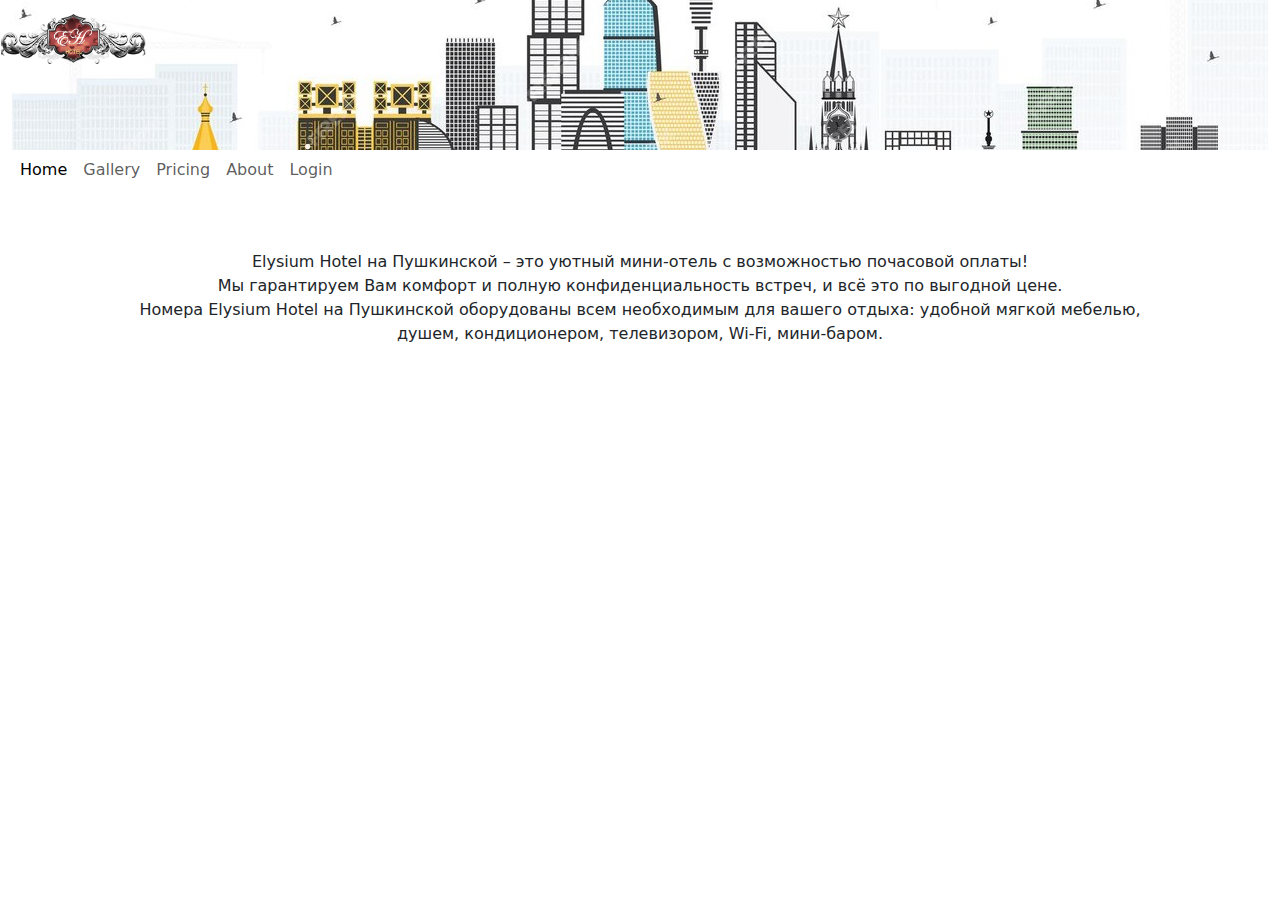
<file: index.html>
<!DOCTYPE html>
<html lang="en">

<head>
    <meta charset="UTF-8">
    <meta name="viewport" content="width=device-width, initial-scale=1.0">
    <title>Сайт Тимофея Курина</title>
    <link rel="stylesheet" href="nav.css">
    <link rel="stylesheet" href="styles.css"> <!-- Подключаем CSS файл для текста на главной -->
    <!-- Bootstrap CSS -->
    <link rel="stylesheet" href="https://cdn.jsdelivr.net/npm/bootstrap@5.3.0/dist/css/bootstrap.min.css">
</head>

<body>

    <div class="container-fluid">
        <!-- Navbar -->

        <!-- Navbar -->
        <div class="logo">
            <a href="index.html">
                <img src="Elysiumhotellogo3.png" alt="Логотип сайта" class="logo">
            </a>
        </div>
        <nav class="navbar navbar-expand-lg navbar-light" >
          
                <div class="collapse navbar-collapse" id="navbarNav">
                    <ul class="navbar-nav mе-auto mb-2 mb-lg-0">
                        <li class="nav-item">
                            <a class="nav-link active" aria-current="page" href="#">Home</a>
                        </li>
                        <li class="nav-item">
                            <a class="nav-link" href="gallery.html">Gallery</a>
                        </li>
                        <li class="nav-item">
                            <a class="nav-link" href="pricing.html">Pricing</a>
                        </li>
                        <li class="nav-item">
                            <a class="nav-link" href="about.html">About</a>
                        </li>
                        <li class="nav-item">
                            <a class="nav-link" href="login.html">Login</a>
                        </li>
                    </ul>
                </div>

            <button class="navbar-toggler" type="button" data-bs-toggle="collapse" data-bs-target="#navbarNav"
            aria-controls="navbarNav" aria-expanded="false" aria-label="Toggle navigation">
            <span class="navbar-toggler-icon"></span>
        </button>

        </nav>

        <!-- Navbar -->

        <!--
         
        <div class="p-5 text-center bg-body-tertiary">
            <h1 class="mb-3">Heading</h1>
            <h4 class="mb-3">Subheading</h4>
            <a data-mdb-ripple-init class="btn btn-primary" href="" role="button">Call to action</a>
        </div>
-->

        <!--

    <div style="margin-top: 10px;">
        <div class="row">
            <div class="col">
                <figure class="figure">
                    <img class="img-fluid rounded" src="images/1D8A2695.jpg">
                    <figcaption class="figure-caption">A caption for the above image.</figcaption>
                </figure>
            </div>
            <div class="col">
                <figure class="figure">
                    <img class="img-fluid rounded" src="images/1D8A2862.jpg">
                    <figcaption class="figure-caption">A caption for the above image.</figcaption>
                </figure>
            </div>
            <div class="col">
                <figure class="figure">
                    <img class="img-fluid rounded" src="images/1D8A2960.jpg">
                    <figcaption class="figure-caption">A caption for the above image.</figcaption>
                </figure>
            </div>

        </div>
        <div class="row">


        </div>
        <div class="row">


        </div>
    </div>-->
        <div id="info01"></div>
        <!-- Bootstrap JS and dependencies -->

        <div id="content"></div>
    </div>
    <div id="content"></div>

    <script src="script.js"></script> <!-- Подключаем JavaScript файл -->
    <script src="https://cdn.jsdelivr.net/npm/bootstrap@5.3.0/dist/js/bootstrap.bundle.min.js"></script>

</body>

</html>
</file>
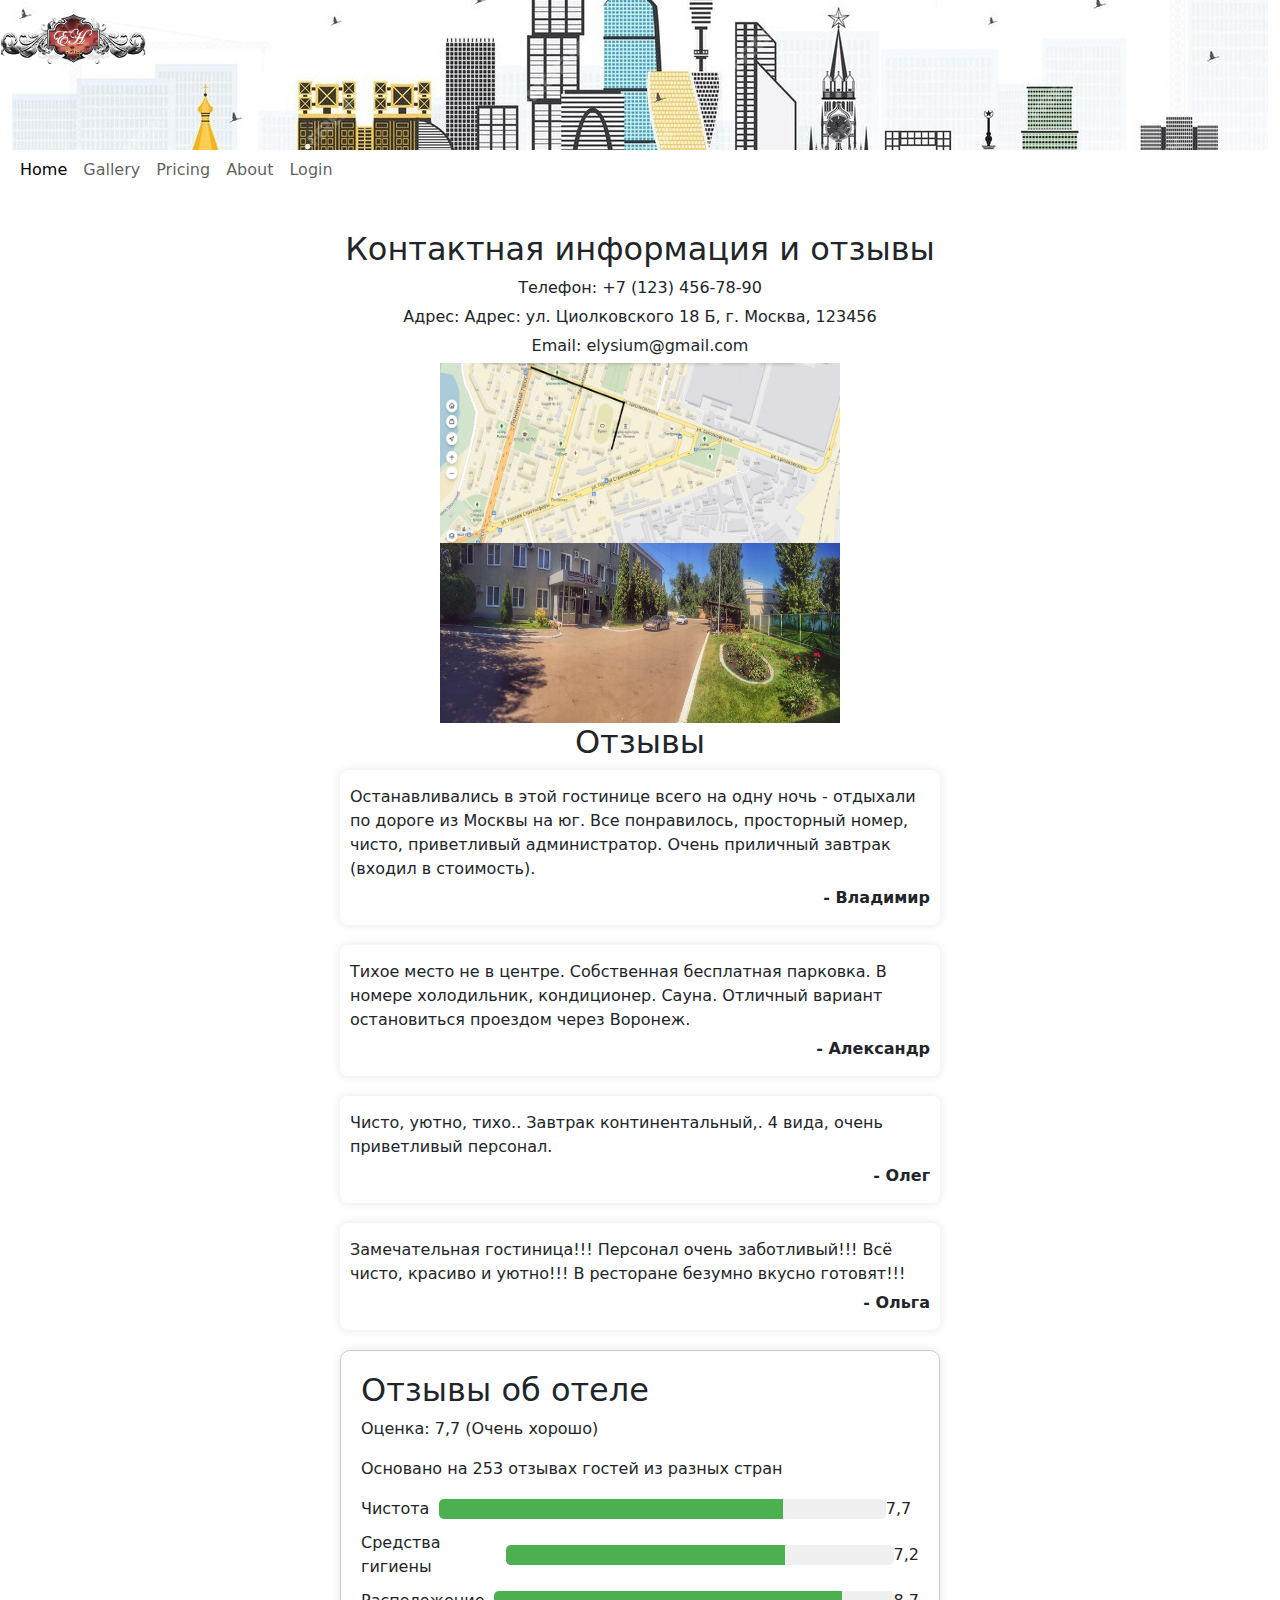
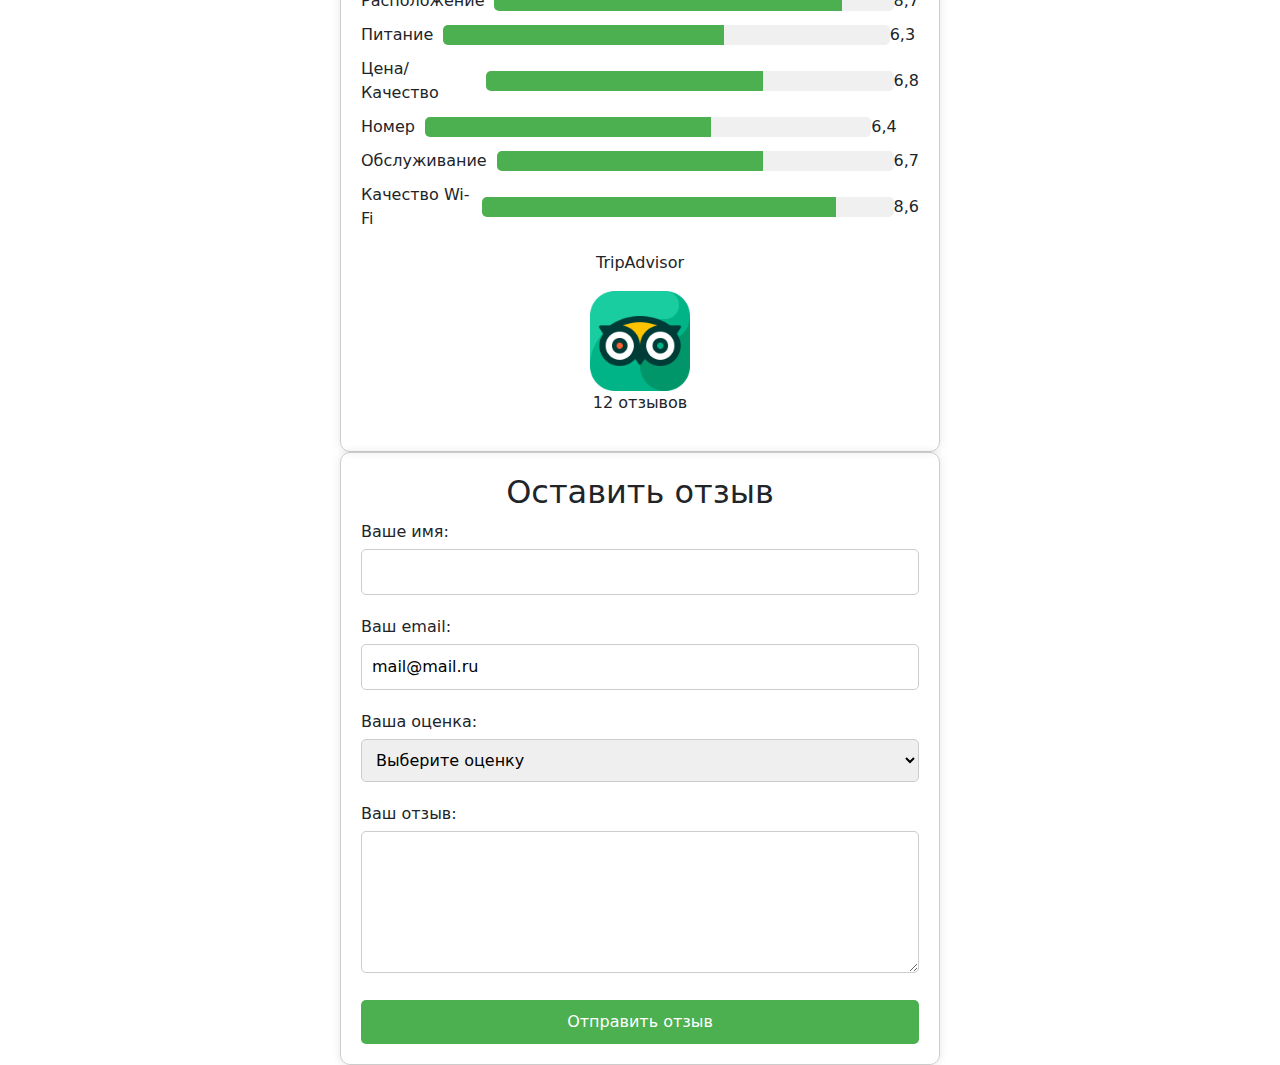
<file: about.html>
<!DOCTYPE html>
<html lang="ru">

<head>
    <meta charset="UTF-8">
    <meta name="viewport" content="width=device-width, initial-scale=1.0">
    <title>Страница с контактной информацией</title>
    <link rel="stylesheet" href="about.css">
    <link rel="stylesheet" href="nav.css">
    <link rel="stylesheet" href="styles.css">
    <link rel="stylesheet" href="https://cdn.jsdelivr.net/npm/bootstrap@5.3.0/dist/css/bootstrap.min.css">
</head>

<body>

    <!-- Navbar -->
    <div class="container-fluid">
        <!-- Navbar -->
        <!-- Navbar -->
        <div class="logo">
            <a href="index.html">
                <img src="Elysiumhotellogo3.png" alt="Логотип сайта" class="logo">
            </a>
        </div>
        <nav class="navbar navbar-expand-lg navbar-light">

            <div class="collapse navbar-collapse" id="navbarNav">
                <ul class="navbar-nav mе-auto mb-2 mb-lg-0">
                    <li class="nav-item">
                        <a class="nav-link active" aria-current="page" href="index.html">Home</a>
                    </li>
                    <li class="nav-item">
                        <a class="nav-link" href="gallery.html">Gallery</a>
                    </li>
                    <li class="nav-item">
                        <a class="nav-link" href="pricing.html">Pricing</a>
                    </li>
                    <li class="nav-item">
                        <a class="nav-link" href="about.html">About</a>
                    </li>
                    <li class="nav-item">
                        <a class="nav-link" href="login.html">Login</a>
                    </li>
                </ul>
            </div>

            <button class="navbar-toggler" type="button" data-bs-toggle="collapse" data-bs-target="#navbarNav"
                aria-controls="navbarNav" aria-expanded="false" aria-label="Toggle navigation">
                <span class="navbar-toggler-icon"></span>
            </button>

        </nav>
        <!-- Navbar -->

        <div class="content">
            <!-- Ваш контент здесь -->
        </div>
        <div class="row text-center">
            <div class="contact-info">
                <h2>Контактная информация и отзывы</h2>
                <p>Телефон: +7 (123) 456-78-90</p>
                <p>Адрес: Адрес: ул. Циолковского 18 Б, г. Москва, 123456</p>
                <p>Email: elysium@gmail.com</p>
            </div>
            <div class="additional-image">
                <img src="karta.jpg" alt="Как добраться:">
            </div>
            <div class="additional-image">
                <img src="vhod.jpg" alt="Вход">
            </div>
        </div>
        <div class="reviews">
            <h2>Отзывы</h2>
            <div class="review">
                <p>Останавливались в этой гостинице всего на одну ночь - отдыхали по дороге из Москвы на юг. Все
                    понравилось, просторный номер, чисто, приветливый администратор. Очень приличный завтрак (входил
                    в
                    стоимость).</p>
                <p class="author">- Владимир</p>
            </div>
            <div class="review">
                <p>Тихое место не в центре. Собственная бесплатная парковка. В номере холодильник, кондиционер.
                    Сауна.
                    Отличный вариант остановиться проездом через Воронеж.</p>
                <p class="author">- Александр</p>
            </div>
            <div class="review">
                <p>Чисто, уютно, тихо.. Завтрак континентальный,. 4 вида, очень приветливый персонал.</p>
                <p class="author">- Олег</p>
            </div>
            <div class="review">
                <p>Замечательная гостиница!!! Персонал очень заботливый!!! Всё чисто, красиво и уютно!!! В ресторане
                    безумно
                    вкусно готовят!!!</p>
                <p class="author">- Ольга</p>
            </div>
        </div>



        <div class="review-section">
            <h2>Отзывы об отеле</h2>
            <p>Оценка: 7,7 (Очень хорошо)</p>
            <p>Основано на 253 отзывах гостей из разных стран</p>

            <div class="rating">
                <span>Чистота</span>
                <div class="rating-bar">
                    <div style="width: 77%;"></div>
                </div>
                <span>7,7</span>
            </div>

            <div class="rating">
                <span>Средства гигиены</span>
                <div class="rating-bar">
                    <div style="width: 72%;"></div>
                </div>
                <span>7,2</span>
            </div>

            <div class="rating">
                <span>Расположение</span>
                <div class="rating-bar">
                    <div style="width: 87%;"></div>
                </div>
                <span>8,7</span>
            </div>

            <div class="rating">
                <span>Питание</span>
                <div class="rating-bar">
                    <div style="width: 63%;"></div>
                </div>
                <span>6,3</span>
            </div>

            <div class="rating">
                <span>Цена/Качество</span>
                <div class="rating-bar">
                    <div style="width: 68%;"></div>
                </div>
                <span>6,8</span>
            </div>

            <div class="rating">
                <span>Номер</span>
                <div class="rating-bar">
                    <div style="width: 64%;"></div>
                </div>
                <span>6,4</span>
            </div>

            <div class="rating">
                <span>Обслуживание</span>
                <div class="rating-bar">
                    <div style="width: 67%;"></div>
                </div>
                <span>6,7</span>
            </div>

            <div class="rating">
                <span>Качество Wi-Fi</span>
                <div class="rating-bar">
                    <div style="width: 86%;"></div>
                </div>
                <span>8,6</span>
            </div>

            <div class="tripadvisor">
                <p>TripAdvisor</p>
                <img src="tror.png" alt="TripAdvisor">
                <p>12 отзывов</p>
            </div>
        </div>



        <div class="review-form">
            <h2>Оставить отзыв</h2>
            <form action="php/insert_feedback.php" method="post">
                <label for="name">Ваше имя:</label>
                <input type="text" id="name" name="name" required>

                <label for="email">Ваш email:</label>
                <input type="email" id="email" name="email" required value="mail@mail.ru">

                <label for="rating">Ваша оценка:</label>
                <select id="rating" name="rating" required>
                    <option value="">Выберите оценку</option>
                    <option value="1">1</option>
                    <option value="2">2</option>
                    <option value="3">3</option>
                    <option value="4">4</option>
                    <option value="5">5</option>
                </select>

                <label for="review">Ваш отзыв:</label>
                <textarea id="review" name="review" rows="5" required></textarea>

                <button type="submit">Отправить отзыв</button>
            </form>
        </div>

    </div>
    <script src="https://cdn.jsdelivr.net/npm/bootstrap@5.3.0/dist/js/bootstrap.bundle.min.js"></script>
</body>

</html>
</file>
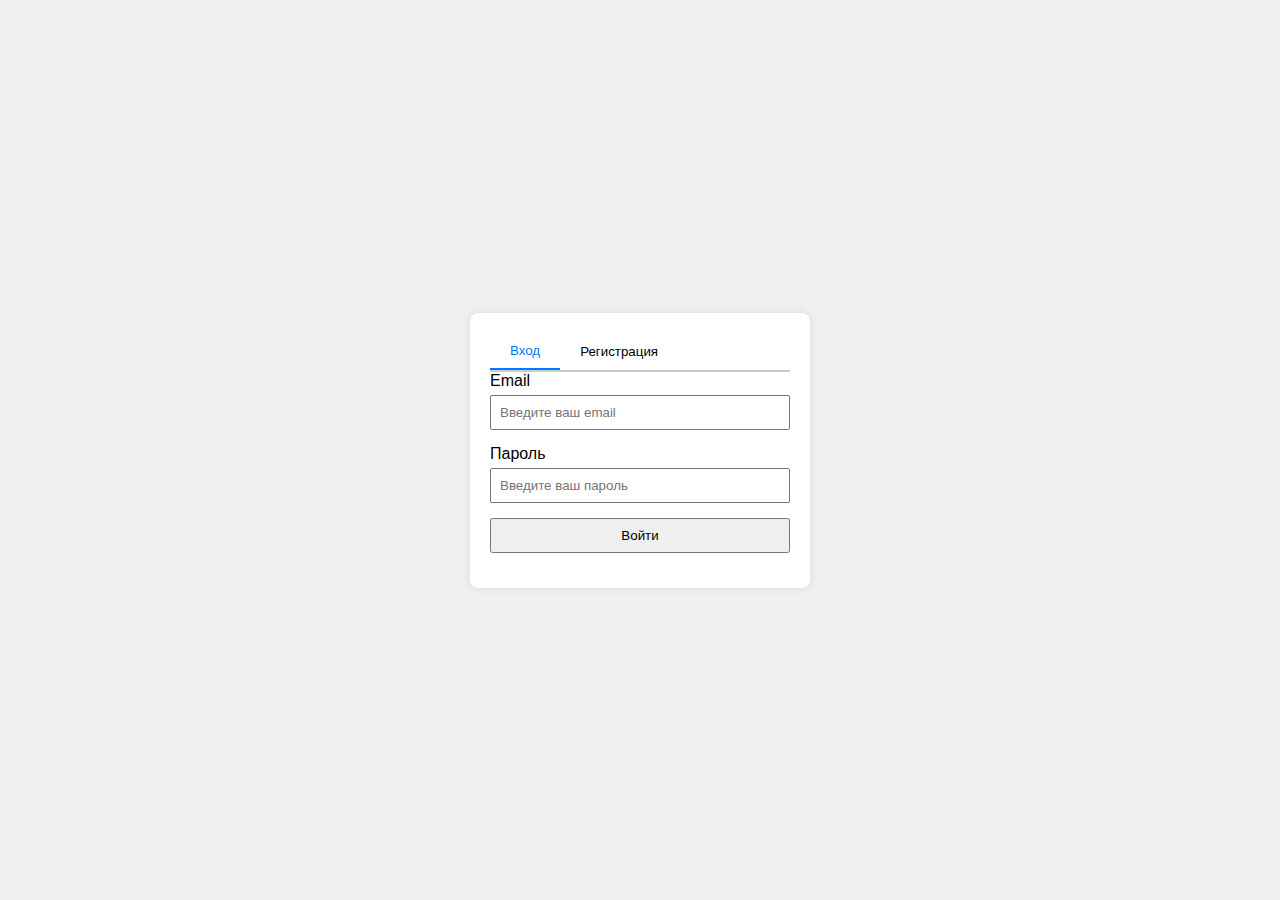
<file: login.html>
<!DOCTYPE html>
<html lang="ru">
<head>
    <meta charset="UTF-8">
    <meta name="viewport" content="width=device-width, initial-scale=1.0">
    <title>Регистрация и Вход</title>
    <script src="libs/sweetalert2@11"></script>
    <style>
        body {
            font-family: Arial, sans-serif;
            display: flex;
            justify-content: center;
            align-items: center;
            height: 100vh;
            margin: 0;
            background-color: #f0f0f0;
        }
        .container {
            background-color: #fff;
            padding: 20px;
            border-radius: 8px;
            box-shadow: 0 0 10px rgba(0, 0, 0, 0.1);
            width: 300px;
        }
        .tabs {
            display: flex;
            border-bottom: 2px solid #ccc;
        }
        .tabs button {
            background: none;
            border: none;
            padding: 10px 20px;
            cursor: pointer;
            outline: none;
        }
        .tabs button.active {
            border-bottom: 2px solid #007BFF;
            color: #007BFF;
        }
        .tab-content {
            display: none;
        }
        .tab-content.active {
            display: block;
        }
        .form-group {
            margin-bottom: 15px;
        }
        .form-group label {
            display: block;
            margin-bottom: 5px;
        }
        .form-group input {
            width: 100%;
            padding: 8px;
            box-sizing: border-box;
        }
        .form-group button {
            width: 100%;
            padding: 10px;
            background-color: #007BFF;
            border: none;
            color: white;
            cursor: pointer;
        }
        .form-group button:hover {
            background-color: #0056b3;
        }
    </style>
</head>
<body>
    <div class="container">
        <div class="tabs">
            <button class="tab-button active" data-tab="login">Вход</button>
            <button class="tab-button" data-tab="register">Регистрация</button>
        </div>        
        <div class="tab-content active" id="login">
            <form id="loginForm" action="php/login.php" method="post">
            <div class="form-group">
                <label for="login-email">Email</label>
                <input type="email" id="login-email" name="login-email" placeholder="Введите ваш email">
            </div>
            <div class="form-group">
                <label for="login-password">Пароль</label>
                <input type="password" id="login-password" name="login-password" placeholder="Введите ваш пароль">
            </div>
            <div class="form-group">
                <input type="submit" value="Войти">
            </div>
            </form> 
        </div>
        <div class="tab-content" id="register">
            <form id="registerForm" action="php/registration.php" method="post">

            <div class="form-group">
                <label for="register-email">Email</label>
                <input type="email" id="register-email" name="register-email" placeholder="Введите ваш email">
            </div>
            <div class="form-group">
                <label for="register-password">Пароль</label>
                <input type="password" id="register-password" name="register-password" placeholder="Введите ваш пароль">
            </div>
            <div class="form-group">
                <label for="register-confirm-password">Подтвердите пароль</label>
                <input type="password" id="register-confirm-password" name="register-confirm-password" placeholder="Подтвердите ваш пароль">
            </div>
            <div class="form-group">
                <button type="submit">Зарегистрироваться</button>
            </div>
            </form>
        </div>
    </div>

    <script>
        document.addEventListener('DOMContentLoaded', function () {
            const tabs = document.querySelectorAll('.tab-button');
            const contents = document.querySelectorAll('.tab-content');

            tabs.forEach(tab => {
                tab.addEventListener('click', function () {
                    const target = document.getElementById(tab.dataset.tab);

                    tabs.forEach(t => t.classList.remove('active'));
                    contents.forEach(c => c.classList.remove('active'));

                    tab.classList.add('active');
                    target.classList.add('active');
                });
            });
        });

        function registration()
        {
            let email=document.getElementById('register-email').value;
            let password1=document.getElementById('register-password').value;
            let password2=document.getElementById('register-confirm-password').value;
            if (password1!=password2)
            {
                             alert("Пароли не совпадают");
                             return;
            }
            
            console.log(email,password1,password2);
            const data = {
                'email': email,
                'password': password1,
                saved_time: new Date()
            };
            // Отправляем данные на сервер
            fetch('http://localhost/myhotel/registration.php', {
                method: 'POST',
                headers: {
                    'Content-Type': 'application/json'
                },
                body: JSON.stringify(data)
            })
                .then(response => response.text)
                .then(data => {
                    console.log('Success:', data);
                    Swal.fire({
                        title: "Успешная регистрация",
                        text: "Пользователь зарегистрирован",
                        icon: "success"
                    });
                })
                .catch((error) => {
                    console.error('Error:', error);
                    Swal.fire({
                        title: "Ошибка регистрации",
                        text: "Ошибка при регистрации",
                        icon: "error"
                    });
                });            
        }

        


    </script>
</body>
</html>
</file>
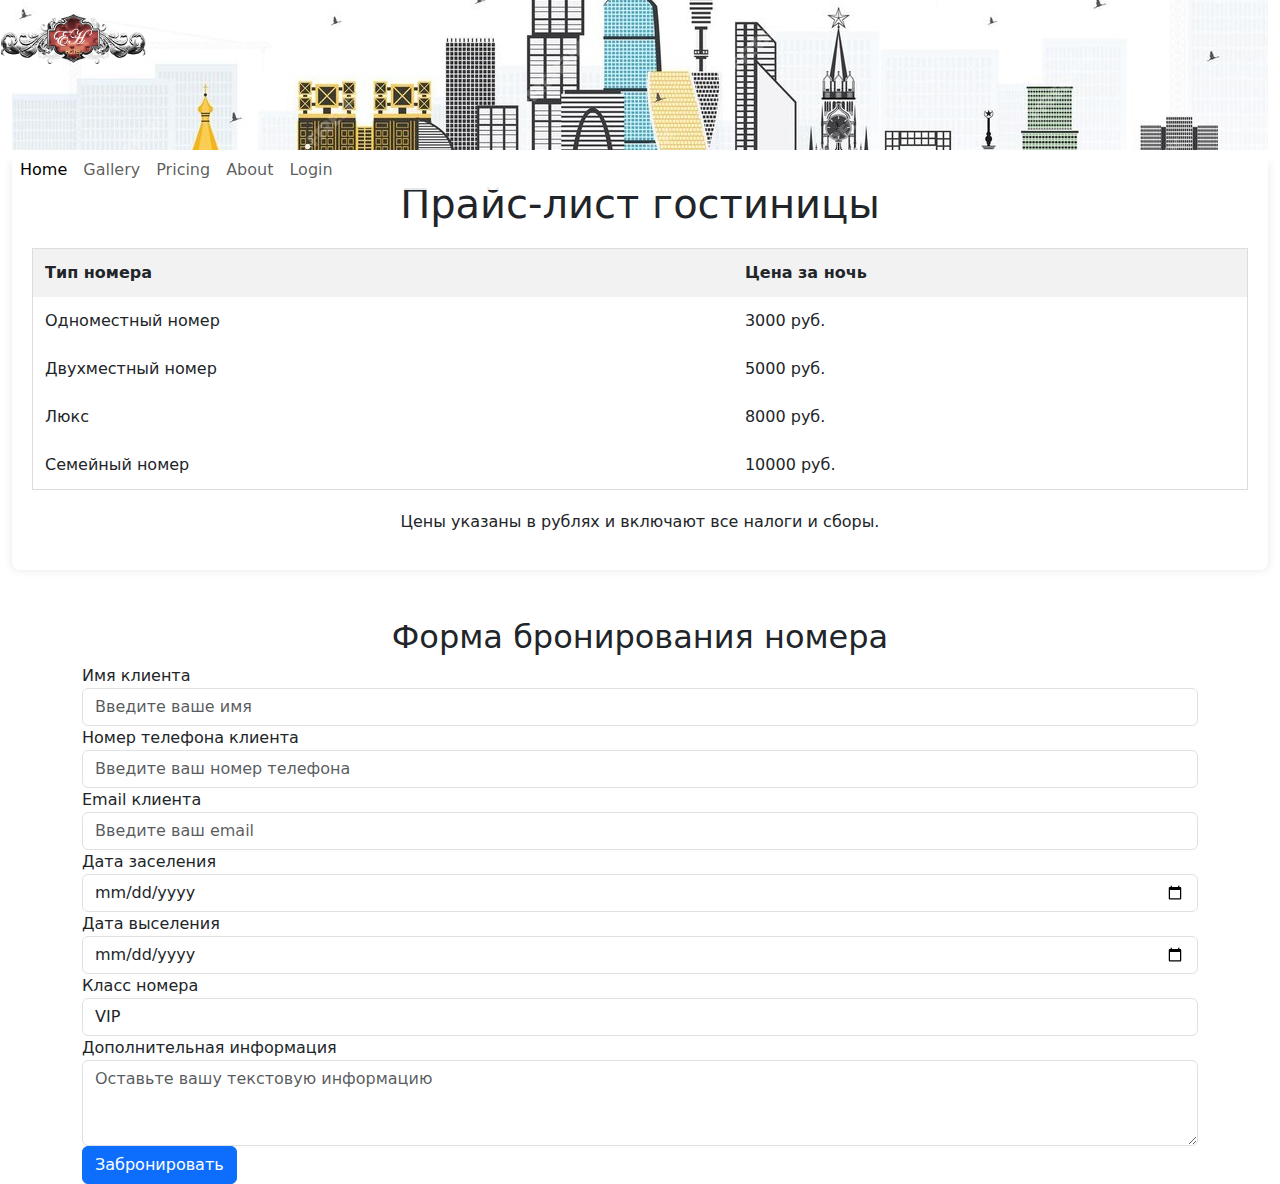
<file: pricing.html>
<!DOCTYPE html>
<html lang="ru">

<head>
    <meta charset="UTF-8">
    <meta name="viewport" content="width=device-width, initial-scale=1.0">
    <title>Прайс-лист гостиницы</title>
    <link rel="stylesheet" href="nav.css">
    <link rel="stylesheet" href="pricing.css">
    <link rel="stylesheet" href="https://cdn.jsdelivr.net/npm/bootstrap@5.3.0/dist/css/bootstrap.min.css">
</head>

<body>
    <div class="container-fluid">

        <!-- Navbar -->
        <div class="logo">
            <a href="index.html">
                <img src="Elysiumhotellogo3.png" alt="Логотип сайта" class="logo">
            </a>
        </div>
        <nav class="navbar navbar-expand-lg navbar-light" >
          
                <div class="collapse navbar-collapse" id="navbarNav">
                    <ul class="navbar-nav mе-auto mb-2 mb-lg-0">
                        <li class="nav-item">
                            <a class="nav-link active" aria-current="page" href="#">Home</a>
                        </li>
                        <li class="nav-item">
                            <a class="nav-link" href="gallery.html">Gallery</a>
                        </li>
                        <li class="nav-item">
                            <a class="nav-link" href="pricing.html">Pricing</a>
                        </li>
                        <li class="nav-item">
                            <a class="nav-link" href="about.html">About</a>
                        </li>
                        <li class="nav-item">
                            <a class="nav-link" href="login.html">Login</a>
                        </li>
                    </ul>
                </div>

            <button class="navbar-toggler" type="button" data-bs-toggle="collapse" data-bs-target="#navbarNav"
            aria-controls="navbarNav" aria-expanded="false" aria-label="Toggle navigation">
            <span class="navbar-toggler-icon"></span>
        </button>

        </nav>


        <div class="price-list">
            <h1>Прайс-лист гостиницы</h1>
            <table>
                <tr>
                    <th>Тип номера</th>
                    <th>Цена за ночь</th>
                </tr>
                <tr>
                    <td>Одноместный номер</td>
                    <td>3000 руб.</td>
                </tr>
                <tr>
                    <td>Двухместный номер</td>
                    <td>5000 руб.</td>
                </tr>
                <tr>
                    <td>Люкс</td>
                    <td>8000 руб.</td>
                </tr>
                <tr>
                    <td>Семейный номер</td>
                    <td>10000 руб.</td>
                </tr>
            </table>
            <p>Цены указаны в рублях и включают все налоги и сборы.</p>
        </div>
    </div>

    <div class="container mt-5">
        <h2 class="text-center">Форма бронирования номера</h2>



<!--         <form action="php/insert_feedback.php" method="post">
            <label for="name">Ваше имя:</label>
            <input type="text" id="name" name="name" required>

            <label for="email">Ваш email:</label>
            <input type="email" id="email" name="email" required value="mail@mail.ru">

            <label for="rating">Ваша оценка:</label>
            <select id="rating" name="rating" required>
                <option value="">Выберите оценку</option>
                <option value="1">1</option>
                <option value="2">2</option>
                <option value="3">3</option>
                <option value="4">4</option>
                <option value="5">5</option>
            </select>

            <label for="review">Ваш отзыв:</label>
            <textarea id="review" name="review" rows="5" required></textarea>

            <button type="submit">Отправить отзыв</button>
        </form>
 -->



        <form id="bookingForm" action="php/booking.php" method="post">
            <div class="form-group">
                <label for="clientName">Имя клиента</label>
                <input type="text" class="form-control" id="clientName" name="clientName" placeholder="Введите ваше имя" required>
            </div>
            <div class="form-group">
                <label for="clientPhone">Номер телефона клиента</label>
                <input type="tel" class="form-control" id="clientPhone" name="clientPhone" placeholder="Введите ваш номер телефона" required>
            </div>
            <div class="form-group">
                <label for="clientEmail">Email клиента</label>
                <input type="email" class="form-control" id="clientEmail" name="clientEmail" placeholder="Введите ваш email" required>
            </div>
            <div class="form-group">
                <label for="checkInDate">Дата заселения</label>
                <input type="date" class="form-control" id="checkInDate" name="datearrive" required>
            </div>
            <div class="form-group">
                <label for="checkOutDate">Дата выселения</label>
                <input type="date" class="form-control" id="checkOutDate" name="datedepartment" required>
            </div>
            <div class="form-group">
                <label for="roomClass">Класс номера</label>
                <select class="form-control" id="roomClass" name ="apartmentclass">
                    <option value="vip">VIP</option>
                    <option value="comfort">Comfort</option>
                    <option value="standard">Standard</option>
                </select>
            </div>
            
            <div class="form-group">
                <label for="additionalInfo">Дополнительная информация</label>
                <textarea class="form-control" id="additionalInfo" name="additionalinfo" rows="3" placeholder="Оставьте вашу текстовую информацию"></textarea>
            </div>
            
            <button type="submit" class="btn btn-primary">Забронировать</button>
        </form>
    </div>
    <script src="script.js"></script>

    <script src="https://cdn.jsdelivr.net/npm/bootstrap@5.3.0/dist/js/bootstrap.bundle.min.js"></script>
</body>

</html>
</file>
<file: nav.css>
.navbar {
    background: url('oformlenie/header.jpg') no-repeat center center;
    #background-size: cover;
    position: fixed;
    width: 100%;
    top: 0;
    height: 150px;
    z-index: 1;
}
.navbar-brand img {
    height: 40px;
}
.navbar-collapse {
    position: absolute;
    top: 100%;
    left: 0;
    right: 0;
    background-color: rgba(255, 255, 255, 0.9); /* Полупрозрачный фон для меню */
}
.navbar-collapse.show {
    display:block;
}
.content {
    margin-top: 80px; /* Высота навигационной панели */
}
</file>
<file: styles.css>
/* Пример стилей для логотипа */
.logo {
    width: 150px; /* Ширина логотипа */
    height: auto; /* Автоматическая высота */
    position: absolute;
    top:0px;
    left: 0px;
    z-index: 2;
}

#info01 {
    margin-top: 100px; /* Опускаем текст на 100 пикселей вниз */
    text-align: center; /* Центрируем текст */
}



.navbar {
    #position: relative;
    #z-index: 1; /* Устанавливаем z-index для меню */
}

#body {
    background-image: url('bg_pattern.png'); /* Путь к вашей картинке */
    background-repeat: repeat; /* Повторение картинки */
    background-size: auto; /* Размер картинки */
    background-position: center; /* Позиция картинки */
    margin: 0; /* Убираем отступы у body */
    padding: 0; /* Убираем внутренние отступы у body */
}

content {
    display: flex;
    justify-content: center;
    align-items: center;
    height: 100vh;
    margin: 0;
    font-family: Arial, sans-serif;
}
#p {
    text-align: center;
}

/***************** Галерея **************************/
.thumbnails {
    display: flex;
    flex-wrap: wrap;
    gap: 10px;
    justify-content: center;
}

.thumbnail {
    cursor: pointer;
    width: 200px;
    height: 200px;
    background-size: cover;
    background-position: center;
}

.swiper-container {
    display: none;
    width: 100%;
    height: 100%;
}

.swiper-container.active {
    display: block;
}

.swiper-slide img {
    max-width: 100%;
    max-height: 100%;
    object-fit: contain;
}

.modal {
    display: none;
    position: fixed;
    z-index: 1;
    left: 0;
    top: 0;
    width: 100%;
    height: 100%;
    overflow: auto;
    background-color: rgb(0, 0, 0);
    background-color: rgba(0, 0, 0, 0.9);
}

.modal-content {
    margin: 5% auto;
    padding: 20px;
    width: 80%;
}

.close {
    position: absolute;
    top: 15px;
    right: 35px;
    color: #f1f1f1;
    font-size: 40px;
    font-weight: bold;
    transition: 0.3s;
}

.close:hover,
.close:focus {
    color: #bbb;
    text-decoration: none;
    cursor: pointer;
}

/**************** Header new *********************/
/*
.header-wrapper{

    background: #f5f5f5; 
    width: 100%; }
    div.site-description div.row div.col-sm-4 div.pull-right div#simple-social-icons-3.widget.simple-social-icons{ margin-top: 5px;}
    
    @media (min-width: 768px) {
    .navbar-left {
        float: left !important;
    }
    .navbar-right {
        float: right !important;
        margin-right: -15px;
    }
    .navbar-right ~ .navbar-right {
        margin-right: 0;
    }
    .dropdown-menu > .active > a, .dropdown-menu > .active > a:focus, .dropdown-menu > .active > a:hover {
        background-color: #00AAD4;
        background-image: linear-gradient(to bottom, #00AAD4 0px, #00AAD4 100%);
        background-repeat: repeat-x;
    }
    }
    .navbar-default {
        background-color: transparent;
        border-color: transparent;
    }
    .navbar-default .navbar-brand {color: #00AAD4;
    }
    .navbar-default .navbar-brand:focus, .navbar-default .navbar-brand:hover {
        background-color: transparent;
        color: #5e5e5e;
    }
    .navbar-default .navbar-text {color: #00AAD4;
    }
    
    .navbar-default .navbar-nav > li > a:focus, .navbar-default .navbar-nav > li > a:hover {
        background-color: transparent;
        color: #333;
    }
    .navbar-default .navbar-nav > .active > a, .navbar-default .navbar-nav > .active > a:focus, .navbar-default .navbar-nav > .active > a:hover {
        background-color: #00AAD4;
        color: #fff;
    }
    .navbar-default .navbar-nav > .disabled > a, .navbar-default .navbar-nav > .disabled > a:focus, .navbar-default .navbar-nav > .disabled > a:hover {
        background-color: transparent;
        color: #ccc;
    }
    .navbar-default .navbar-toggle {
        border-color: #00AAD4;
    }
    .navbar-default .navbar-toggle:focus, .navbar-default .navbar-toggle:hover {
        background-color: #ddd;
    }
    .navbar-default .navbar-toggle .icon-bar {
        background-color: #00AAD4;
    }
    .navbar-default .navbar-collapse, .navbar-default .navbar-form {
              border-color: transparent;
    }
    .navbar-default .navbar-nav > .open > a, .navbar-default .navbar-nav > .open > a:focus, .navbar-default .navbar-nav > .open > a:hover {
          border-color: transparent;
        color: #555;
    }
    @media (max-width: 767px) {
    .navbar-default .navbar-nav .open .dropdown-menu > li > a {color: #00AAD4;
    }
    .navbar-default .navbar-nav .open .dropdown-menu > li > a:focus, .navbar-default .navbar-nav .open .dropdown-menu > li > a:hover {
        background-color: transparent;
        color: #333;
    }
    .navbar-default .navbar-nav .open .dropdown-menu > .active > a, .navbar-default .navbar-nav .open .dropdown-menu > .active > a:focus, .navbar-default .navbar-nav .open .dropdown-menu > .active > a:hover {
        background-color: #e7e7e7;
        color: #555;
    }
    .navbar-default .navbar-nav .open .dropdown-menu > .disabled > a, .navbar-default .navbar-nav .open .dropdown-menu > .disabled > a:focus, .navbar-default .navbar-nav .open .dropdown-menu > .disabled > a:hover {
        background-color: transparent;
        color: #ccc;
    }
    .navbar .navbar-nav .open .dropdown-menu > .active > a, .navbar .navbar-nav .open .dropdown-menu > .active > a:focus, .navbar .navbar-nav .open .dropdown-menu > .active > a:hover {
        background-image: linear-gradient(to bottom, #000 0px, #00AAD4 100%);
        background-repeat: repeat-x;
        color: #fff;
    }
    }
    .navbar-default .navbar-nav > li > a {color: #00AAD4;
     text-transform: uppercase; font-size: 12px;}
    .navbar-default {
        background-image: linear-gradient(to bottom, transparent 0px, transparent 100%);
        background-repeat: repeat-x;
        border-radius: 0px;
        box-shadow: 0 0px 0 rgba(255, 255, 255, 0.15) inset, 0 0px 0px rgba(0, 0, 0, 0.075);
    }
    .navbar-default .navbar-nav > .active > a, .navbar-default .navbar-nav > .open > a {
       background-image: linear-gradient(to bottom, transparent 0px, transparent 100%);
        background-repeat: repeat-x;
        box-shadow: 0 0px 0px rgba(0, 0, 0, 0.075) inset;
    }
    .navbar-brand, .navbar-nav > li > a {
        text-shadow: 0 0px 0 rgba(255, 255, 255, 0.25);
    }
    @font-face {
        font-family: "ssi-icomoon";
        font-style: normal;
        font-weight: normal;
        src: url("../font/ssi-icomoon.eot?#iefixssi-texv9a") format("embedded-opentype"), url("../font/ssi-icomoon.woff?ssi-texv9a") format("woff"), url("../font/ssi-icomoon.ttf?ssi-texv9a") format("truetype"), url("../font/ssi-icomoon.svg?ssi-texv9a#ssi-icomoon") format("svg");
    }
    .simple-social-icons {
        overflow: hidden;
    }
    .simple-social-icons ul {
        margin: 0;
        padding: 0;
    }
    .simple-social-icons ul li {
        background: rgba(0, 0, 0, 0) none repeat scroll 0 0 !important;
        border: medium none !important;
        float: left;
        list-style-type: none !important;
        margin: 0 6px 12px !important;
        padding: 0 !important;
    }
    .simple-social-icons ul li a {
        -moz-osx-font-smoothing: grayscale;
        border: medium none !important;
        box-sizing: content-box;
        display: inline-block;
        font-family: "ssi-icomoon";
        font-style: normal !important;
        font-variant: normal !important;
        font-weight: normal !important;
        line-height: 1em;
        text-align: center;
        text-decoration: none !important;
        text-transform: none !important;
        width: 1em;
    }
    .simple-social-icons ul.aligncenter {
        text-align: center;
    }
    .simple-social-icons ul.aligncenter li {
        display: inline-block;
        float: none;
    }
*/
    /******************pricing*********************/
</file>
<file: about.css>
body {
    font-family: Arial, sans-serif;
    margin: 0;
    padding: 0;
    display: flex;
    flex-direction: column;
    align-items: center;
    background-color: #f0f0f0;
}

.header {
    margin-top: 20px;
}

.header img {
    width: 200px;
    height: 200px;
}

.contact-info {
    margin-top: 20px;
    text-align: center;
}

.contact-info p {
    margin: 5px 0;
}

.additional-image {
    margin-top: 20px;
}

.additional-image img {
    width: 400px;
    height: 180px;
}

.reviews {
    margin-top: 20px;
    margin: auto;
    text-align: left;
    max-width: 600px;
}

.reviews h2 {
    text-align: center;
}

.review {
    margin-bottom: 20px;
    padding: 10px;    
    background-color: #fff;
    border-radius: 8px;
    box-shadow: 0 0 10px rgba(0, 0, 0, 0.1);
}

.review p {
    margin: 5px 0;
}

.review .author {
    font-weight: bold;
    text-align: right;
}




/*
body {
    font-family: Arial, sans-serif;
    margin: 20px;
}
    */

.review-section {
    max-width: 600px;
    margin: auto;
    padding: 20px;
    border: 1px solid #ccc;
    border-radius: 10px;
    box-shadow: 0 0 10px rgba(0, 0, 0, 0.1);
}

.rating {
    display: flex;
    align-items: center;
    margin-bottom: 10px;
}

.rating-bar {
    width: 80%;
    height: 20px;
    background-color: #f0f0f0;
    border-radius: 5px;
    overflow: hidden;
    margin-left: 10px;
}

.rating-bar div {
    height: 100%;
    background-color: #4caf50;
}

.tripadvisor {
    margin-top: 20px;
    text-align: center;
}

.tripadvisor img {
    width: 100px;
    height: auto;
}


/*

body {
    font-family: Arial, sans-serif;
    margin: 20px;
}
    */

.review-form {
    max-width: 600px;
    margin: auto;
    padding: 20px;
    border: 1px solid #ccc;
    border-radius: 10px;
    box-shadow: 0 0 10px rgba(0, 0, 0, 0.1);
}

.review-form h2 {
    text-align: center;
}

.review-form label {
    display: block;
    margin-bottom: 5px;
}

.review-form input,
.review-form textarea,
.review-form select {
    width: 100%;
    padding: 10px;
    margin-bottom: 20px;
    border: 1px solid #ccc;
    border-radius: 5px;
}

.review-form button {
    width: 100%;
    padding: 10px;
    border: none;
    background-color: #4caf50;
    color: white;
    border-radius: 5px;
    cursor: pointer;
}

.review-form button:hover {
    background-color: #45a049;
}
</file>
<file: pricing.css>
#body {
    font-family: Arial, sans-serif;
    display: flex;
    justify-content: center;
    align-items: center;
    height: 100vh;
    margin: 0;
    background-color: #f0f0f0;
}

.price-list {
    background-color: #fff;
    padding: 20px;
    border-radius: 8px;
    box-shadow: 0 0 10px rgba(0, 0, 0, 0.1);
    text-align: center;
    margin-top: 10px;
}

.price-list h1 {
    margin-bottom: 20px;
}

.price-list table {
    width: 100%;
    border-collapse: collapse;
    margin-bottom: 20px;
}

.price-list table,
th,
td {
    border: 1px solid #ddd;
}

.price-list th,
td {
    padding: 12px;
    text-align: left;
}

.price-list th {
    background-color: #f2f2f2;
}

.logo {
    width: 150px; /* Ширина логотипа */
    height: auto; /* Автоматическая высота */
    position: absolute;
    top:0px;
    left: 0px;
    z-index: 2;
}
</file>
